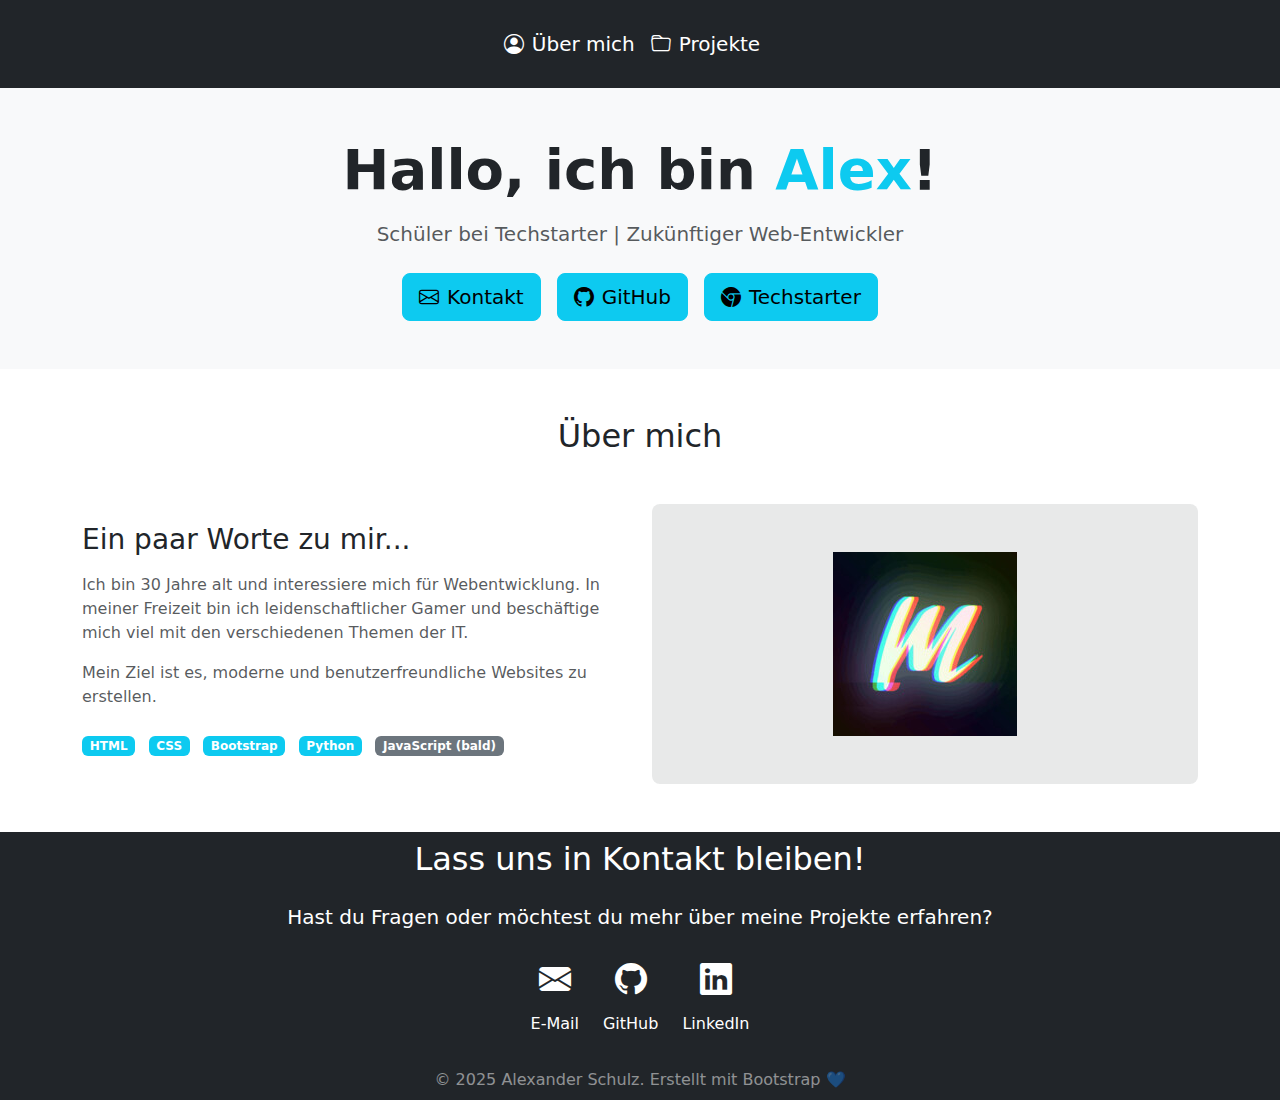
<file: index.html>
<!DOCTYPE html>
<html lang="de">

<head>
    <meta charset="UTF-8">
    <meta name="viewport" content="width=device-width, initial-scale=1.0">
    <title>Meine persönliche Seite</title>

    <link href="https://cdn.jsdelivr.net/npm/bootstrap@5.3.0/dist/css/bootstrap.min.css" rel="stylesheet">


    <link href="https://cdn.jsdelivr.net/npm/bootstrap-icons@1.10.0/font/bootstrap-icons.css" rel="stylesheet">

    <link rel="stylesheet" href="style.css">
</head>

<body>
    <nav class="navbar navbar-expand-lg navbar-dark bg-dark">
        <div class="container justify-content-center p-3">
            <a class="navbar-brand item-nav" href="index.html">
                <i class="bi bi-person-circle me-2"></i>Über mich
            </a>
            <a class="navbar-brand item-nav" href="projects.html">
                <i class="bi bi-folder me-2"></i>Projekte
            </a>
        </div>
    </nav>
    <section class="bg-light py-5">
        <div class="container text-center">

            <h1 class="display-4 fw-bold mb-3">
                Hallo, ich bin <span class="text-info">Alex</span>!
            </h1>


            <p class="lead text-muted mb-4">
                Schüler bei Techstarter | Zukünftiger Web-Entwickler
            </p>


            <div class="d-flex justify-content-center gap-3">
                <a href="mailto:95.schulz@googlemail.com">
                    <button class="btn btn-info btn-lg" href="#">
                        <i class="bi bi-envelope me-2"></i>Kontakt
                    </button>
                </a>
                <a href="https://github.com/AlexSch95">
                    <button class="btn btn-info btn-lg">
                        <i class="bi bi-github me-2"></i>GitHub
                    </button>
                </a>
                <a href="https://techstarter.de/">
                    <button class="btn btn-info btn-lg">
                        <i class="bi bi-browser-chrome me-2"></i>Techstarter
                    </button>
                </a>
            </div>
        </div>
    </section>
    <section class="py-5">
        <div class="container">
            <h2 class="text-center mb-5">Über mich</h2>

            <div class="row align-items-center">

                <div class="col-md-6 mb-4 mb-md-0">
                    <h3 class="mb-3">Ein paar Worte zu mir...</h3>
                    <p class="text-muted">
                        Ich bin 30 Jahre alt und interessiere mich für Webentwicklung.
                        In meiner Freizeit bin ich leidenschaftlicher Gamer und beschäftige mich viel mit den
                        verschiedenen Themen der IT.
                    </p>
                    <p class="text-muted">
                        Mein Ziel ist es, moderne und benutzerfreundliche Websites zu erstellen.
                    </p>

                    <div class="mt-4">
                        <span class="badge bg-info me-2 mb-2">HTML</span>
                        <span class="badge bg-info me-2 mb-2">CSS</span>
                        <span class="badge bg-info me-2 mb-2">Bootstrap</span>
                        <span class="badge bg-info me-2 mb-2">Python</span>
                        <span class="badge bg-secondary me-2 mb-2">JavaScript (bald)</span>
                    </div>
                </div>

                <div class="col-md-6 text-center">
                    <div class="bg-dark bg-opacity-10 p-5 rounded-3">
                        <img src="Logo.jpg" alt="mylogo">

                    </div>
                </div>
            </div>
        </div>
    </section>
    <section class="bg-dark text-white py-2">
        <div class="container text-center">
            <h2 class="mb-4">Lass uns in Kontakt bleiben!</h2>
            <p class="lead mb-4">
                Hast du Fragen oder möchtest du mehr über meine Projekte erfahren?
            </p>

            <div class="d-flex justify-content-center gap-4">
                <a href="mailto:95.schulz@googlemail.com" class="text-white text-decoration-none">
                    <i class="bi bi-envelope-fill" style="font-size: 2rem;"></i>
                    <p class="mt-2">E-Mail</p>
                </a>
                <a href="https://github.com/AlexSch95" class="text-white text-decoration-none">
                    <i class="bi bi-github" style="font-size: 2rem;"></i>
                    <p class="mt-2">GitHub</p>
                </a>
                <a href="https://www.linkedin.com/in/alexander-schulz-5110a5294/"
                    class="text-white text-decoration-none">
                    <i class="bi bi-linkedin" style="font-size: 2rem;"></i>
                    <p class="mt-2">LinkedIn</p>
                </a>
            </div>
        </div>
    </section>

    <footer class="bg-dark text-white-50 text-center py-2">
        <div class="container">
            <p class="mb-0">&copy; 2025 Alexander Schulz. Erstellt mit Bootstrap 💙</p>
        </div>
    </footer>
</body>

</html>
</file>
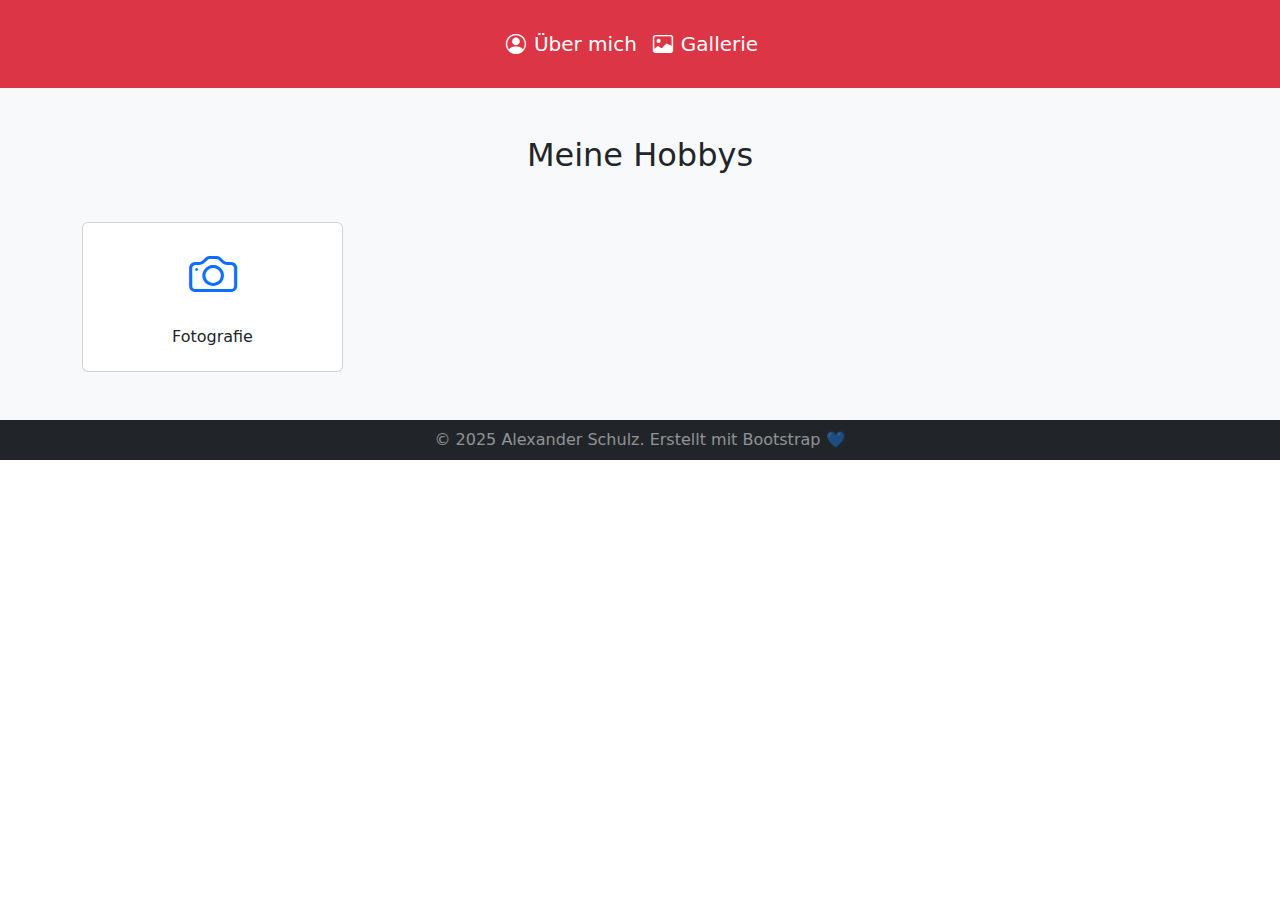
<file: gallery.html>
<!DOCTYPE html>
<html lang="de">
    <head>
        <meta charset="UTF-8">
        <meta name="viewport" content="width=device-width, initial-scale=1.0">
        <title>Gallerie</title>

    <!-- Bootstrap CSS - Das ist die "Magie"! -->
        <link href="https://cdn.jsdelivr.net/npm/bootstrap@5.3.0/dist/css/bootstrap.min.css" rel="stylesheet">

    <!-- Bootstrap Icons (für coole Symbole) -->
        <link href="https://cdn.jsdelivr.net/npm/bootstrap-icons@1.10.0/font/bootstrap-icons.css" rel="stylesheet">
    </head>
    <body>
        <nav class="navbar navbar-expand-lg navbar-dark bg-danger">
            <div class="container justify-content-center p-3">
                <a class="navbar-brand item-nav" href="index.html">
                    <i class="bi bi-person-circle me-2"></i>Über mich
                </a>
                <a class="navbar-brand item-nav" href="gallery.html">
                    <i class="bi bi-image me-2"></i>Gallerie
                </a>
            </div>
        </nav>

        <section class="py-5 bg-light">
            <div class="container">
                <h2 class="text-center mb-5">Meine Hobbys</h2>
                <div class="row g-4">
                    <div class="col-6 col-md-4 col-lg-3">
                        <div class="card">
                            <div class="card-body text-center">
                                <i class="bi bi-camera text-primary" style="font-size: 3rem;"></i>
                                <h6 class="mt-3">Fotografie</h6>
                            </div>
                        </div>
                    </div>
        <!-- Füge mehr Hobbys hinzu! -->
                </div>
            </div>
        </section>

        <footer class="bg-dark text-white-50 text-center py-2">
            <div class="container">
                <p class="mb-0">&copy; 2025 Alexander Schulz. Erstellt mit Bootstrap 💙</p>
            </div>
        </footer>



    <!-- Hier kommt dein Content -->
    </body>
</html>
</file>
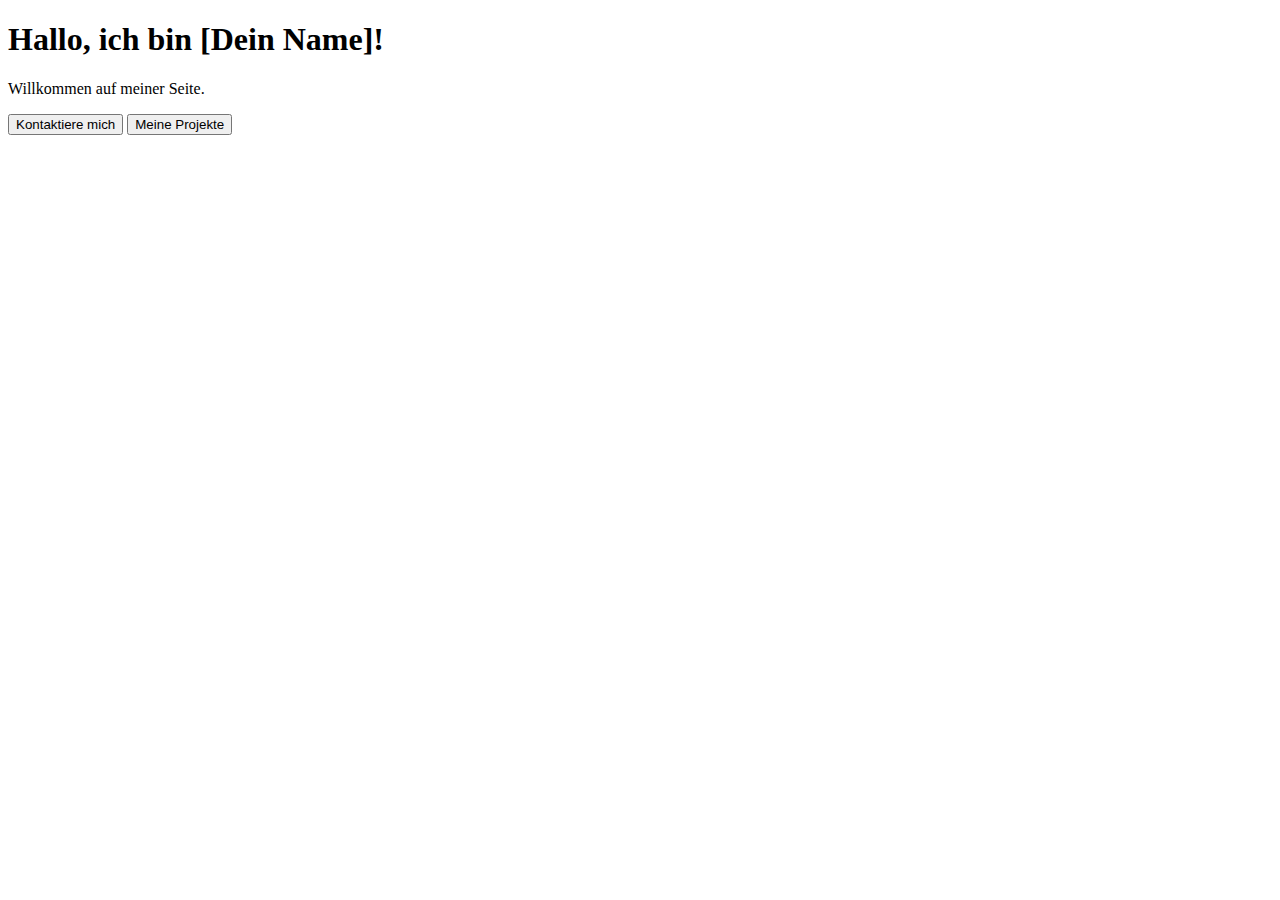
<file: no-bootstrap.html>
<!DOCTYPE html>
<html lang="de">
<head>
    <meta charset="UTF-8">
    <meta name="viewport" content="width=device-width, initial-scale=1.0">
    <title>Ohne Bootstrap</title>
</head>
<body>
    <h1>Hallo, ich bin [Dein Name]!</h1>
    <p>Willkommen auf meiner Seite.</p>
    <button>Kontaktiere mich</button>
    <button>Meine Projekte</button>
</body>
</html>
</file>
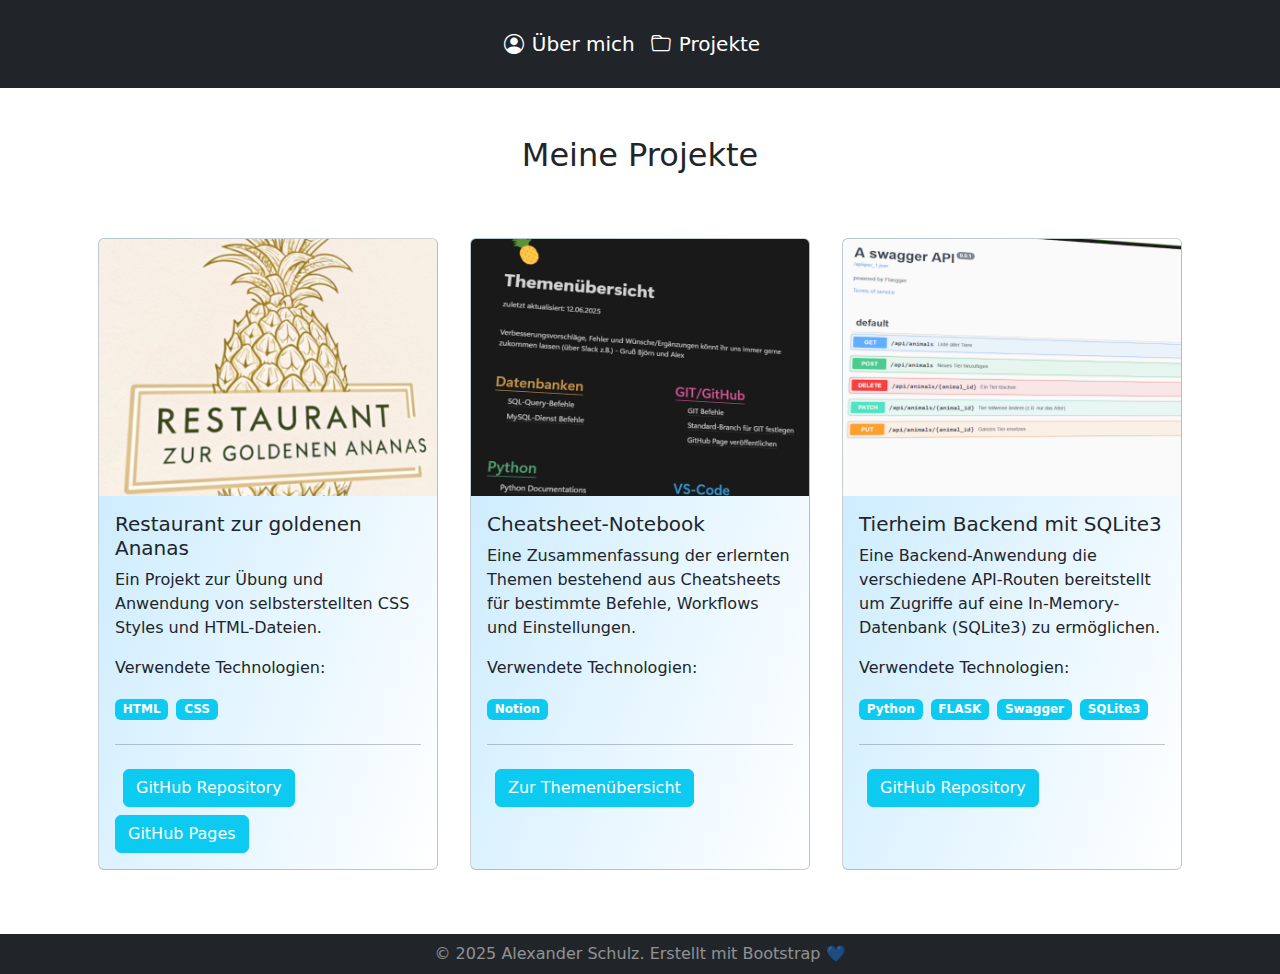
<file: projects.html>
<!DOCTYPE html>
<html lang="de">
    <head>
        <meta charset="UTF-8">
        <meta name="viewport" content="width=device-width, initial-scale=1.0">
        <title>Projekte</title>

    <!-- Bootstrap CSS - Das ist die "Magie"! -->
        <link href="https://cdn.jsdelivr.net/npm/bootstrap@5.3.0/dist/css/bootstrap.min.css" rel="stylesheet">

    <!-- Bootstrap Icons (für coole Symbole) -->
        <link href="https://cdn.jsdelivr.net/npm/bootstrap-icons@1.10.0/font/bootstrap-icons.css" rel="stylesheet">
        <link rel="stylesheet" href="style.css">
    </head>
    <body>
        <nav class="navbar navbar-expand-lg navbar-dark bg-dark">
            <div class="container justify-content-center p-3">
                <a class="navbar-brand item-nav" href="index.html">
                    <i class="bi bi-person-circle me-2"></i>Über mich
                </a>
                <a class="navbar-brand item-nav" href="projects.html">
                    <i class="bi bi-folder me-2"></i>Projekte
                </a>
            </div>
        </nav>

        <section class="py-5">
            <div class="container">
                <h2 class="text-center mb-5">Meine Projekte</h2>
            </div>
                <div class="container justify-content-center d-flex">
                    <div class="row gx-0">
                        <div class="col card m-3 custom-card-bg" style="width: 22rem;">
                            <img class="card-img-top" src="images/projectpreview-goldenpineapple.png" alt="Card image cap">
                            <div class="card-body">
                                <h5 class="card-title">Restaurant zur goldenen Ananas</h5>
                                <p class="card-text">Ein Projekt zur Übung und Anwendung von selbsterstellten CSS Styles und HTML-Dateien.</p>
                                <p>Verwendete Technologien:</p>
                                <p class="card-text"><span class="badge bg-info me-2 mb-2">HTML</span><span class="badge bg-info me-2 mb-2">CSS</span></p>
                                <hr>
                                <a href="https://github.com/AlexSch95/hw-golden-pineapple" class="btn btn-info text-white m-2">GitHub Repository</a>
                                <a href="https://alexsch95.github.io/hw-golden-pineapple/" class="btn btn-info text-white">GitHub Pages</a>
                            </div>
                        </div>

                        <div class="col card m-3 custom-card-bg" style="width: 22rem;">
                            <img class="card-img-top" src="images/projectpreview-cheatsheet.png" alt="Card image cap">
                            <div class="card-body">
                                <h5 class="card-title">Cheatsheet-Notebook</h5>
                                <p class="card-text">Eine Zusammenfassung der erlernten Themen bestehend aus Cheatsheets für bestimmte Befehle, Workflows und Einstellungen.</p>
                                <p>Verwendete Technologien:</p>
                                <p class="card-text"><span class="badge bg-info me-2 mb-2">Notion</span></p>
                                <hr>
                                <a href="https://chatter-break-12f.notion.site/Themen-bersicht-20a86be680c980598dfbe9a36763e1c8" class="btn btn-info text-white m-2">Zur Themenübersicht</a>
                            </div>
                        </div>
                        <div class="col card m-3 custom-card-bg" style="width: 22rem;">
                            <img class="card-img-top" src="images/projectpreview-animalapi.png" alt="Card image cap">
                            <div class="card-body">
                                <h5 class="card-title">Tierheim Backend mit SQLite3</h5>
                                <p class="card-text">Eine Backend-Anwendung die verschiedene API-Routen bereitstellt um Zugriffe auf eine In-Memory-Datenbank (SQLite3) zu ermöglichen.</p>
                                <p>Verwendete Technologien:</p>
                                <p class="card-text"><span class="badge bg-info me-2 mb-2">Python</span><span class="badge bg-info me-2 mb-2">FLASK</span><span class="badge bg-info me-2 mb-2">Swagger</span><span class="badge bg-info me-2 mb-2">SQLite3</span></p>
                                <hr>
                                <a href="https://github.com/AlexSch95/animal-api" class="btn btn-info text-white m-2">GitHub Repository</a>
                            
                            </div>
                        </div>
                    </div>
                    <div class="row gx-0">
                        
                    </div>         
        </section>

        <footer class="bg-dark text-white-50 text-center py-2">
            <div class="container">
                <p class="mb-0">&copy; 2025 Alexander Schulz. Erstellt mit Bootstrap 💙</p>
            </div>
        </footer>



    <!-- Hier kommt dein Content -->
    </body>
</html>
</file>
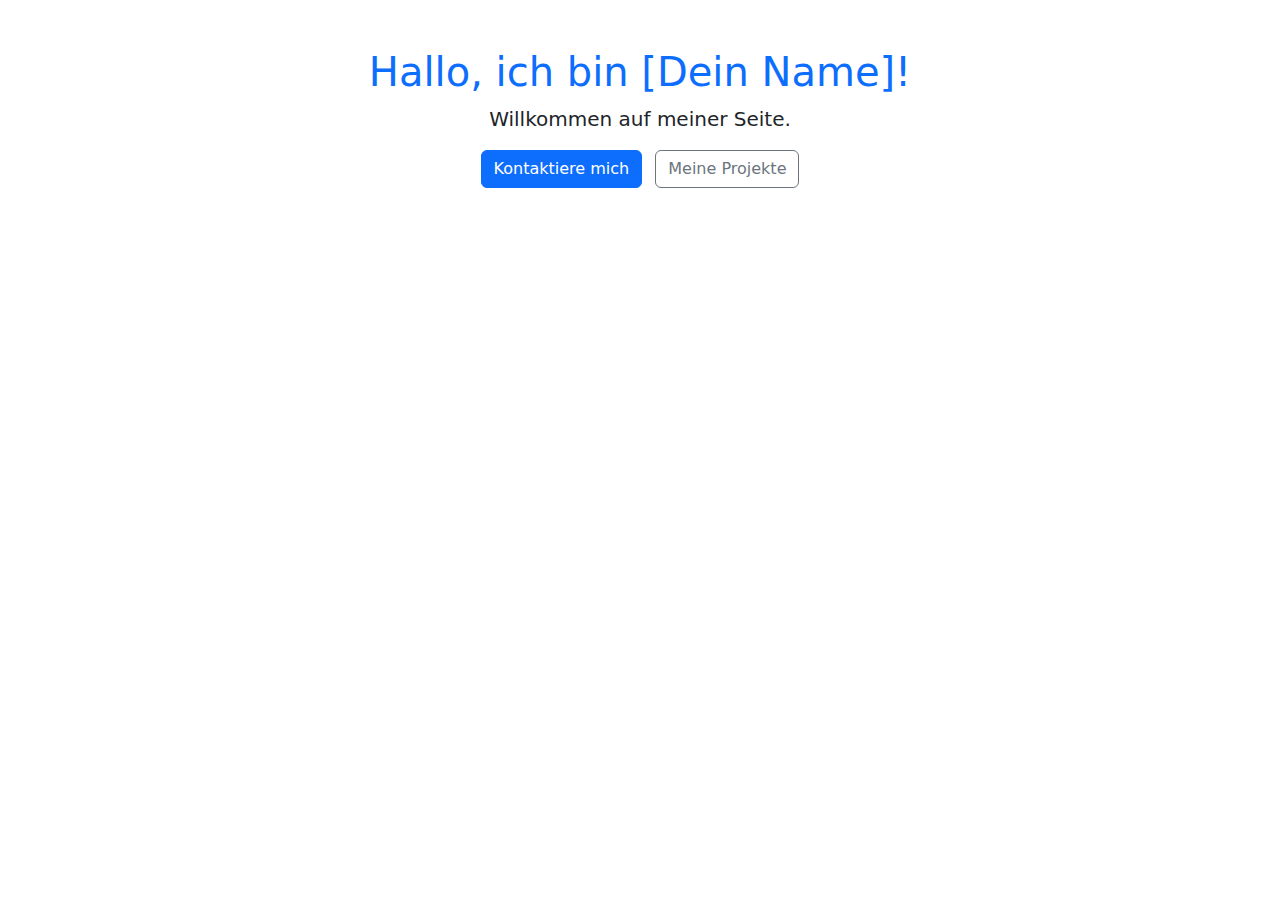
<file: with-bootstrap.html>
<!DOCTYPE html>
<html lang="de">
<head>
    <meta charset="UTF-8">
    <meta name="viewport" content="width=device-width, initial-scale=1.0">
    <title>Mit Bootstrap</title>
<!-- Bootstrap CSS einbinden -->
    <link href="https://cdn.jsdelivr.net/npm/bootstrap@5.3.0/dist/css/bootstrap.min.css" rel="stylesheet">
</head>
<body>
    <div class="container mt-5 text-center">
        <h1 class="text-primary">Hallo, ich bin [Dein Name]!</h1>
        <p class="lead">Willkommen auf meiner Seite.</p>
        <button class="btn btn-primary me-2">Kontaktiere mich</button>
        <button class="btn btn-outline-secondary">Meine Projekte</button>
    </div>
</body>
</html>
</file>
<file: style.css>
.item-nav {
    transition: all 0.3 ease;  
}

.item-nav:hover {
    transform: scale(1.05);
    color: #00d9ff;
}

.custom-card-bg {
   background: #c4e9ff;
   background: linear-gradient(110deg,rgba(196, 233, 255, 1) 0%, rgba(255, 255, 255, 1) 100%);
}
</file>
